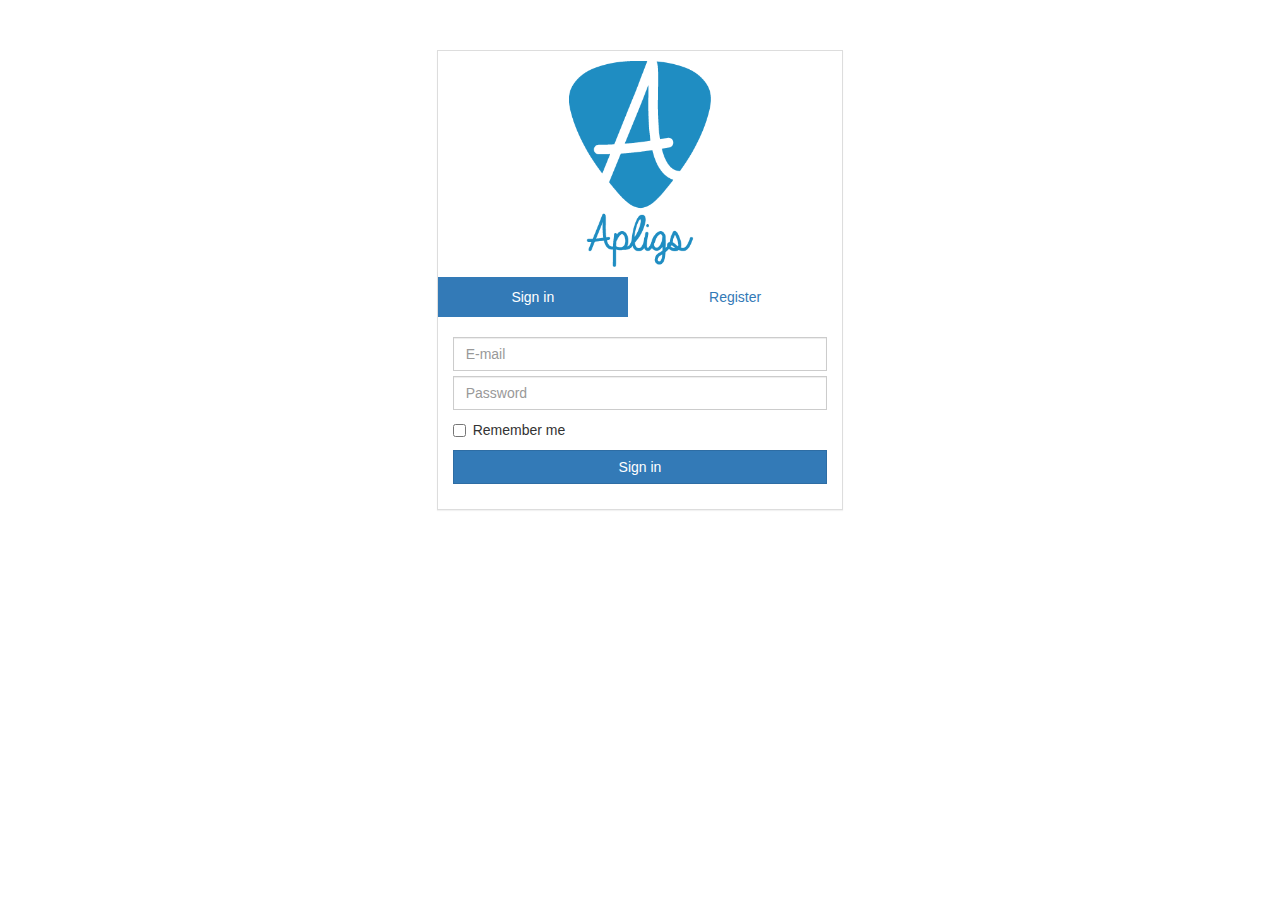
<file: application/index.html>
<!DOCTYPE html>
<html lang="en">

<head>

    <meta charset="utf-8">
    <meta http-equiv="X-UA-Compatible" content="IE=edge">
    <meta name="viewport" content="width=device-width, shrink-to-fit=no, initial-scale=1">
    <meta name="description" content="">
    <meta name="author" content="">

    <title>APLIGS - Login</title>

    <!-- jQuery -->
    <script src="js/jquery.js"></script>
    <!-- Custom JS -->
    <script src="js/main.js"></script>
    <!-- Bootstrap Core CSS -->
    <link href="css/bootstrap.css" rel="stylesheet">
    <!-- Custom CSS -->
    <link href="css/login.css" rel="stylesheet">

</head>

<body>
    <div class="row">
        <div class="col-sm-4 col-sm-offset-4" style="text-align: center; margin-top: 50px">
            <div id="container-login">
                <div class="panel panel-default">
                      <img id="logo" src="assets/LogoNapis.png">
                      <ul class="nav nav-pills nav-justified">
                        <li class="active"><a data-toggle="pill" href="#login">Sign in</a></li>
                        <li><a data-toggle="pill" href="#register">Register</a></li>
                      </ul>
 
                  <div class="panel-body">
                     <div class="tab-content">
                          <div id="login" class="tab-pane fade in active">
                              <form id="loginForm" method="post">      
                                  <input id="email" name="email" type="text" class="form-control" placeholder="E-mail">
                                  <input id="password" name="password" type="password" class="form-control" placeholder="Password">   
                                  <div class="checkbox">
                                      <label><input type="checkbox" value="">Remember me</label>
                                  </div>  
                                  <input type="submit" class="btn btn-primary btn-block" value="Sign in">                            
                              </form>
                              <p id="loginErrorMsg" class="text-danger"></p>
                          </div>
                          <div id="register" class="tab-pane fade in">
                            <form id="registerForm" method="post">      
                                <label>Login information</label>
                                <div id="emailFormGroup">
                                  <input id="email" name="email" type="text" class="form-control" placeholder="E-mail">
                                </div>
                                <div id="passwordFormGroup">
                                  <input id="password" name="password" type="password" class="form-control" placeholder="Password">  
                                </div>
                                </br>
                                <label>Personal information</label>
                                <div id="firstNameFormGroup">
                                  <input id="firstName" name="firstName" type="text" class="form-control" placeholder="First name">
                                </div>
                                <div id="lastNameFormGroup">
                                  <input id="lastName" name="lastName" type="text" class="form-control" placeholder="Last name">
                                </div>
                                <div class="form-group" id="locationFormGroup">
                                    <select class="form-control" id="location">
                                        <option disabled selected></option>
                                        <option disabled selected>Location</option>
                                  </select>
                                </div>
                                <label>Musical expertise</label></br>
                                <div class="form-group" id="instrumentsFormGroup">
                                  <select class="form-control" id="instruments">
                                    <option disabled selected></option>
                                    <option disabled selected>Instrument</option>
                                  </select>
                                </div>
                              <input type="submit" class="btn btn-primary btn-block" value="Register">                            
                          </form>
                          <p id="registerErrorMsg" class="text-danger"></p>
                          </div>
                      </div>
                  </div>
                </div>
             </div>        
        </div>
    </div>


    <!-- /#wrapper -->

    <!-- Bootstrap Core JavaScript -->
    <script src="js/bootstrap.min.js"></script>
    <script>

    $( document ).ready(function() {
      //FILL REGISTER FORM
      //Instruments
      $.getJSON("http://localhost:8080/apligs-rest/v1/vloge", function(data) {
        $.each(data, function(i, instrument) {
          $('#instruments').append($('<option>', { 
              value: instrument.idVloga,
              text : instrument.vlNaziv 
          }));
        });
      })
      .fail(function() {
          alert( "Strežnik ni dostopen" );
      }); 
      //Locations
      $.getJSON("http://localhost:8080/apligs-rest/v1/lokacije", function(data) {
        $.each(data, function(i, location) {
          $('#location').append($('<option>', { 
              value: location.postnaStevilka,
              text : location.loNaziv 
          }));
        });
      });
    }); 

    /*LOGIN ATTEMPT*/
    $("#loginForm").submit(function(event){
      event.preventDefault();
      var $form = $( this ),
        email = $form.find( "input[name='email']" ).val(),
        password = $form.find( "input[name='password']" ).val(); //http://localhost:8080/apligs-rest/v1/uporabniki/prijava?email=mj0073@student.uni-lj.si&password=test
        $.getJSON("http://localhost:8080/apligs-rest/v1/uporabniki/prijava?email="+email+"&password="+password , function(data) {
          if (data == null) {
            $("#loginErrorMsg").text("Invalid username or password");
          }else{
            var dateNow = new Date();
            dateNow.setHours(dateNow.getHours() + 1);
            document.cookie = "username="+email+";expires="+dateNow
            document.cookie = "username="+email+";expires="+dateNow+"; path=./home.html";
            document.cookie = "username="+email+";expires="+dateNow+"; path=./editUser.html";
            document.cookie = "username="+email+";expires="+dateNow+"; path=./editPost.html";

            document.cookie = "id="+data.idUporabnik+";expires="+dateNow
            document.cookie = "id="+data.idUporabnik+";expires="+dateNow+"; path=./home.html";
            document.cookie = "id="+data.idUporabnik+";expires="+dateNow+"; path=./editUser.html";
            document.cookie = "id="+data.idUporabnik+";expires="+dateNow+"; path=./editPost.html";

            window.location = 'home.html';
            $("#loginErrorMsg").text("");
            return false;
          }
        })
       .fail(function() {
          alert( "Strežnik ni dostopen" );
        });      
    });
    /*REGISTER ATTEMPT*/
    $("#registerForm").submit(function(event){
      event.preventDefault();
      var date = new Date();
      var $form = $( this ),
        email = $form.find( "input[name='email']" ).val(),
        password = $form.find( "input[name='password']" ).val(),
        firstName = $form.find( "input[name='firstName']" ).val(),
        lastName = $form.find( "input[name='lastName']" ).val(),
        dateFormated = date.getFullYear()+"-"+(date.getMonth()+1)+"-"+date.getDate(),
        picture = "./assets/users/usr1.jpg",
        loc = $form.find( "select[id='location']" ).find(":selected").text(),
        locId = $form.find( "select[id='location']" ).find(":selected").val(),
        instrument = $form.find("select[id='instruments']").find(":selected").text(),
        instrumentId = $form.find("select[id='instruments']").find(":selected").val();
      var error = false;
      if (password.length < 6) {
        $("#passwordFormGroup").addClass("has-error");
        error=true;
      }else{
        $("#passwordFormGroup").removeClass("has-error");
      }
      if (email.length < 5) {
        $("#emailFormGroup").addClass("has-error");
        error=true;
      }else{
        $("#emailFormGroup").removeClass("has-error");
      }
      if (firstName.length == 0) {
        $("#firstNameFormGroup").addClass("has-error");
        error=true;
      }else{
        $("#firstNameFormGroup").removeClass("has-error");
      }
      if (lastName.length == 0) {
        $("#lastNameFormGroup").addClass("has-error");
        error=true;
      }else{
        $("#lastNameFormGroup").removeClass("has-error");
      }
      if (locId.length == 0 || locId == "Location") {
        $("#locationFormGroup").addClass("has-error");
        error=true;
      }else{
        $("#locationFormGroup").removeClass("has-error");
      }
      if (instrumentId.length == 0 || instrumentId == "Instrument") {
        $("#instrumentsFormGroup").addClass("has-error");
        error=true;
      }else{
        $("#instrumentsFormGroup").removeClass("has-error");
      }
      $.getJSON("http://localhost:8080/apligs-rest/v1/uporabniki", function(data) {
        for (var i = data.length - 1; i >= 0; i--) {
          if(data[i].upEmail == email){
            alert("This email is already used.")
            error = true;
            break;
          }  
        }
      });
      if (!error) {
        var lokacija = new Object();
        lokacija.postnaStevilka = locId;
        lokacija.loNaziv = loc;
        var vloga = new Object();
        vloga.idVloga = instrumentId;
        vloga.vlNaziv = instrument;
        var user = new Object();
        user.upEmail = email;
        user.upGeslo = password;
        user.upIme = firstName;
        user.upPriimek = lastName;
        user.upUstvarjen = dateFormated;
        user.upPicture = picture;
        user.lokacija = lokacija;
        user.vloga = vloga;
        var userData = JSON.stringify(user);

        $.ajax({
          type: "POST",
          crossDomain: true,
          beforeSend: function(request) {
            request.setRequestHeader("Content-Type", "application/json"); 
          },
          url: "http://localhost:8080/apligs-rest/v1/uporabniki",
          data: userData,
          dataType: "text"
        }) 
        .done(function(msg) {
          //Get given ID
          $.getJSON("http://localhost:8080/apligs-rest/v1/uporabniki/prijava?email="+email+"&password="+password , function(data) {
            if (data == null) {
              $("#registerErrorMsg").text("Registration error.");
            }else{
              var dateNow = new Date();
              dateNow.setHours(dateNow.getHours() + 1);
              document.cookie = "username="+email+";expires="+dateNow
              document.cookie = "username="+email+";expires="+dateNow+"; path=./home.html";
              document.cookie = "username="+email+";expires="+dateNow+"; path=./editUser.html";

              document.cookie = "id="+data.idUporabnik+";expires="+dateNow
              document.cookie = "id="+data.idUporabnik+";expires="+dateNow+"; path=./home.html";
              document.cookie = "id="+data.idUporabnik+";expires="+dateNow+"; path=./editUser.html";
              window.location = 'home.html';
              $("#registerErrorMsg").text("");
              return false;
            }            
          })
        })  
        .fail(function() {
          alert( "Strežnik ni dostopen" );
        })
      }
    });

    </script>
</body>

</html>
</file>
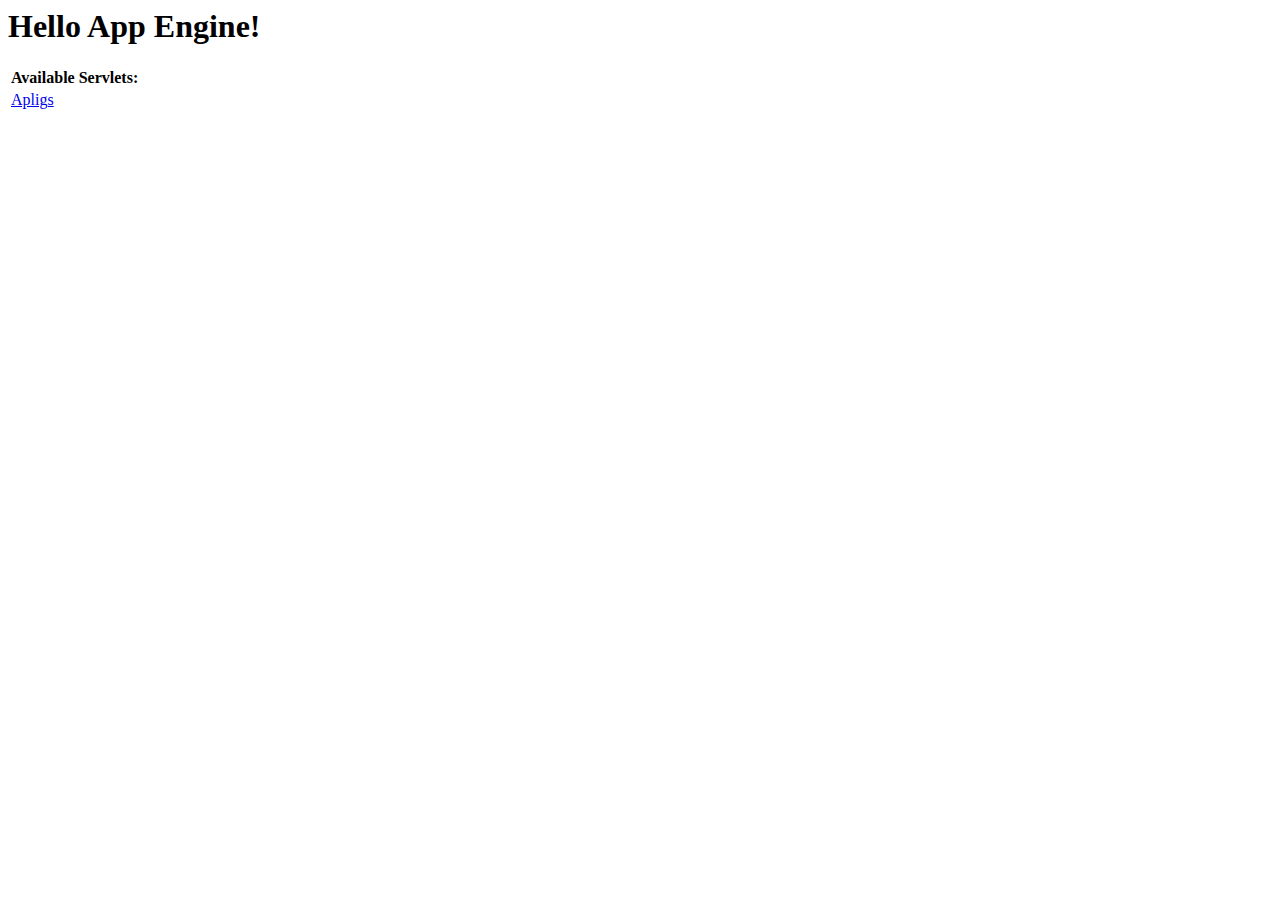
<file: REST/apligs/war/index.html>
<!DOCTYPE HTML PUBLIC "-//W3C//DTD HTML 4.01 Transitional//EN">
<!-- The HTML 4.01 Transitional DOCTYPE declaration-->
<!-- above set at the top of the file will set     -->
<!-- the browser's rendering engine into           -->
<!-- "Quirks Mode". Replacing this declaration     -->
<!-- with a "Standards Mode" doctype is supported, -->
<!-- but may lead to some differences in layout.   -->

<html>
  <head>
    <meta http-equiv="content-type" content="text/html; charset=UTF-8">
    <title>Hello App Engine</title>
  </head>

  <body>
    <h1>Hello App Engine!</h1>
	
    <table>
      <tr>
        <td colspan="2" style="font-weight:bold;">Available Servlets:</td>        
      </tr>
      <tr>
        <td><a href="apligs">Apligs</a></td>
      </tr>
    </table>
  </body>
</html>
</file>
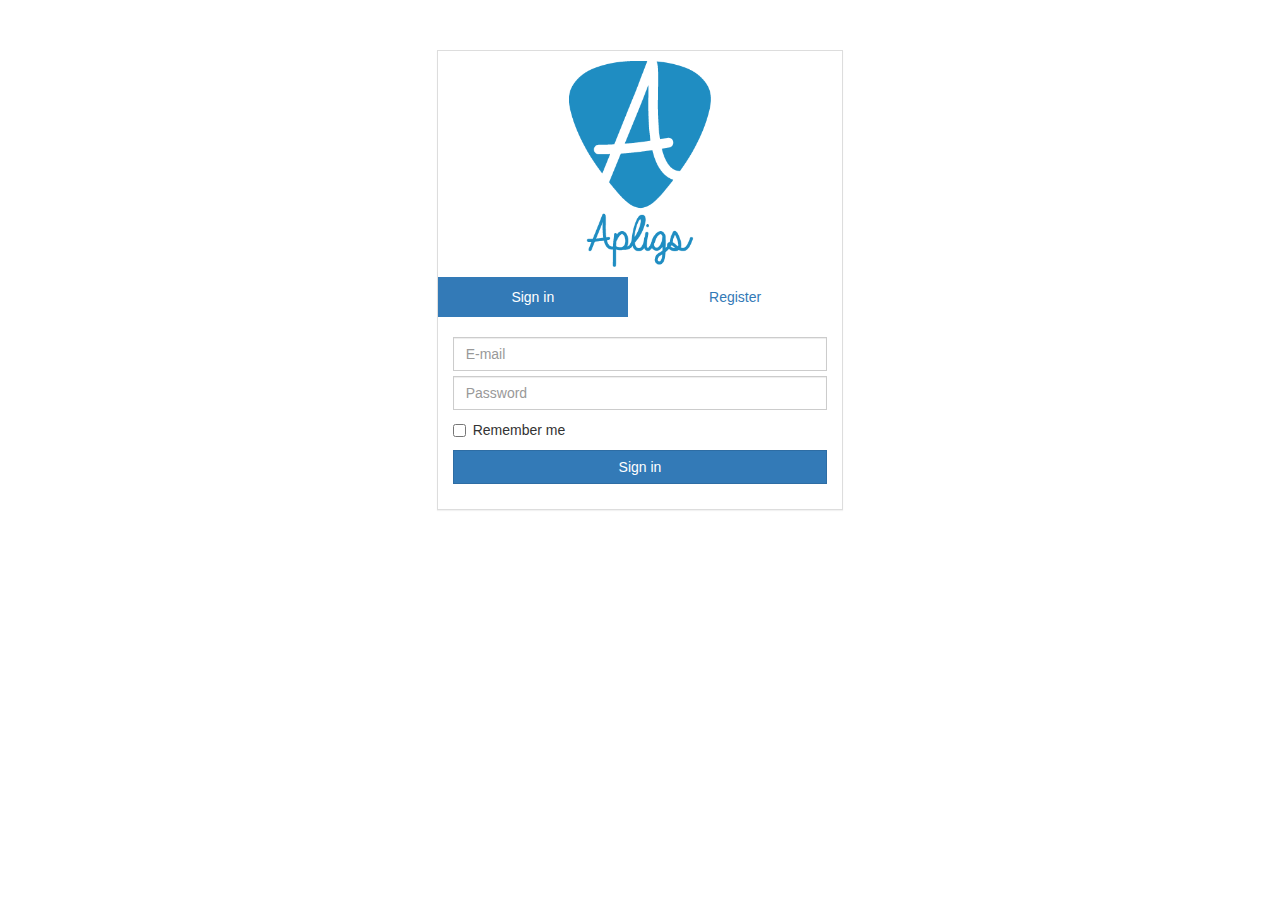
<file: application/editPost.html>
<!DOCTYPE html>
<html lang="en">

<head>

    <meta charset="utf-8">
    <meta http-equiv="X-UA-Compatible" content="IE=edge">
    <meta name="viewport" content="width=device-width, shrink-to-fit=no, initial-scale=1">
    <meta name="description" content="">
    <meta name="author" content="">

    <title>APLIGS - Edit your post</title>

    <!-- jQuery -->
    <script src="js/jquery.js"></script>
    <!-- Custom JS -->
    <script src="js/main.js"></script>
    <!-- Bootstrap Core CSS -->
    <link href="css/bootstrap.css" rel="stylesheet">
    <!-- Custom CSS -->
    <link href="css/login.css" rel="stylesheet">

</head>

<body>
    <div class="row">
        <div class="col-sm-4 col-sm-offset-4 well" style="text-align: center; margin-top: 50px">
          <form class="newPostForm" method="post">
            <div class="form-group" id="instrumentsFormGroup">
              <select class="form-control" id="instruments">
                <option disabled selected value="-1"></option>
                <option disabled selected value="-1">The instrument you are look for</option>

              </select>
            </div>
            <div class="form-group" id="genreFormGroup">
              <select class="form-control" id="genre">
                <option disabled selected value="-1"></option>
                <option disabled selected value="-1">Your genre</option>

              </select>
            </div>
            <div class="form-group" id="locationFormGroup">
              <input id="location" name="location" type="text" class="form-control" disabled placeholder="Location">
            </div>
            <div class="form-group" id="titleFormGroup">
              <input id="postTitle" name="postTitle" type="text" class="form-control" placeholder="Post title">
            </div>
            <br>
            <div class="form-group" id="detailsFormGroup">
              <textarea class="form-control" rows="5" id="postDetails" name="postDetails" placeholder="Post details"></textarea>
            </div>
            <input class="btn btn-primary btn-block" id="saveButton" value="Save">  
            <input class="btn btn-default btn-block" id="cancelButton" value="Cancel">                            
        </form>
        <br>
        <div id="successful">
        </div>
        </div>
    </div>


    <!-- /#wrapper -->

    <!-- Bootstrap Core JavaScript -->
    <script src="js/bootstrap.min.js"></script>
    <script>
      var editedPost;
      $( document ).ready(function() {
        var username=getCookie("username");
        if (username!="") {
          //Load info
          $.getJSON("http://localhost:8080/apligs-rest/v1/oglasi/"+getCookie("postId"), function(data) {
            editedPost = data;
            $("#postTitle").val(data.ogNaslov);
            $("#postDetails").val(data.ogOpis);
            $("#instruments").val(data.vloga.idVloga);
            $("#genre").val(data.zvrst.idZvrst);
          });
          //FILL FORM
          //Instruments
          $.getJSON("http://localhost:8080/apligs-rest/v1/vloge", function(data) {
            $.each(data, function(i, instrument) {
              $('#instruments').append($('<option>', { 
                  value: instrument.idVloga,
                  text : instrument.vlNaziv 
              }));
            });
          });
          //Location
          $.getJSON("http://localhost:8080/apligs-rest/v1/uporabniki/"+getCookie("id"), function(data) {
            $("#location").val(data.lokacija.loNaziv);
          });
          //Genres
          $.getJSON("http://localhost:8080/apligs-rest/v1/zvrsti", function(data) {
            $.each(data, function(i, genre) {
              $('#genre').append($('<option>', { 
                  value: genre.idZvrst,
                  text : genre.zvNaziv 
              }));
            });
          });
        } else {
          window.location = 'index.html';
        }
      });  
      function returnHome(){
        window.location.href = 'home.html';
      }
      /*SAVE BUTTON*/
      $("#saveButton").click(function(){
        var date = new Date();
        var ogBand = editedPost.ogBand;
        var dodatek = "";
        var $form = $( ".newPostForm" ),
          ogNaslov = $form.find( "input[name='postTitle" + dodatek + "']" ).val(),
          ogOpis = $form.find( "textarea[name='postDetails" + dodatek + "']" ).val(),
          ogObjavljen = date.getFullYear()+"-"+(date.getMonth()+1)+"-"+date.getDate(),
          ogPremium = editedPost.ogPremium,
          idZvrst = $form.find("select[id='genre" + dodatek + "']").find(":selected").val(),
          idVloga = $form.find("select[id='instruments" + dodatek + "']").find(":selected").val(),
          idUporabnik = getCookie("id");
        var error = false;
        if (ogNaslov.length < 1) {
          $("#titleFormGroup" + dodatek).addClass("has-error");
          error=true;
        }else{
          $("#titleFormGroup" + dodatek).removeClass("has-error");
        }
        if (ogOpis.length < 1) {
          $("#detailsFormGroup" + dodatek).addClass("has-error");
          error=true;
        }else{
          $("#detailsFormGroup" + dodatek).removeClass("has-error");
        }
        if (idZvrst == "-1" || idZvrst == null) {
          $("#genreFormGroup" + dodatek).addClass("has-error");
          error=true;
        }else{
          $("#genreFormGroup" + dodatek).removeClass("has-error");
        }
        if (idVloga == "-1" || idVloga == null) {
          $("#instrumentsFormGroup" + dodatek).addClass("has-error");
          error=true;
        }else{
          $("#instrumentsFormGroup" + dodatek).removeClass("has-error");
        }
        if (!error) {
          var zvrst = new Object();
          zvrst.idZvrst = idZvrst;
          var uporabnik = new Object();
          uporabnik.idUporabnik = idUporabnik;
          var vloga = new Object();
          vloga.idVloga = idVloga;
          var post = new Object();
          post.idOglas = getCookie("postId")
          post.ogNaslov = ogNaslov;
          post.ogObjavljen = ogObjavljen;
          post.ogOpis = ogOpis;
          post.ogPremium = ogPremium;
          post.ogBand = ogBand;
          post.zvrst = zvrst;
          post.uporabnik = uporabnik;
          post.vloga = vloga;
          var userData = JSON.stringify(post);
          $.ajax({
            type: "PUT",
            crossDomain: true,
            beforeSend: function(request) {
              request.setRequestHeader("Content-Type", "application/json"); 
            },
            url: "http://localhost:8080/apligs-rest/v1/oglasi",
            data: userData,
            dataType: "text"
          }) 
          .done(function(msg) {
            $("#successful").append("<div class=\"alert alert-success\">\
                                      <strong>Success!</strong> Information saved successfuly. Redirecting...\
                                    </div>");
            window.setTimeout(returnHome, 2000);      
         })  
        }
      });

      /*CANCEL BUTTON*/
      $("#cancelButton").click(function(event){
        window.location = 'home.html';
      });



    </script>
</body>

</html>
</file>
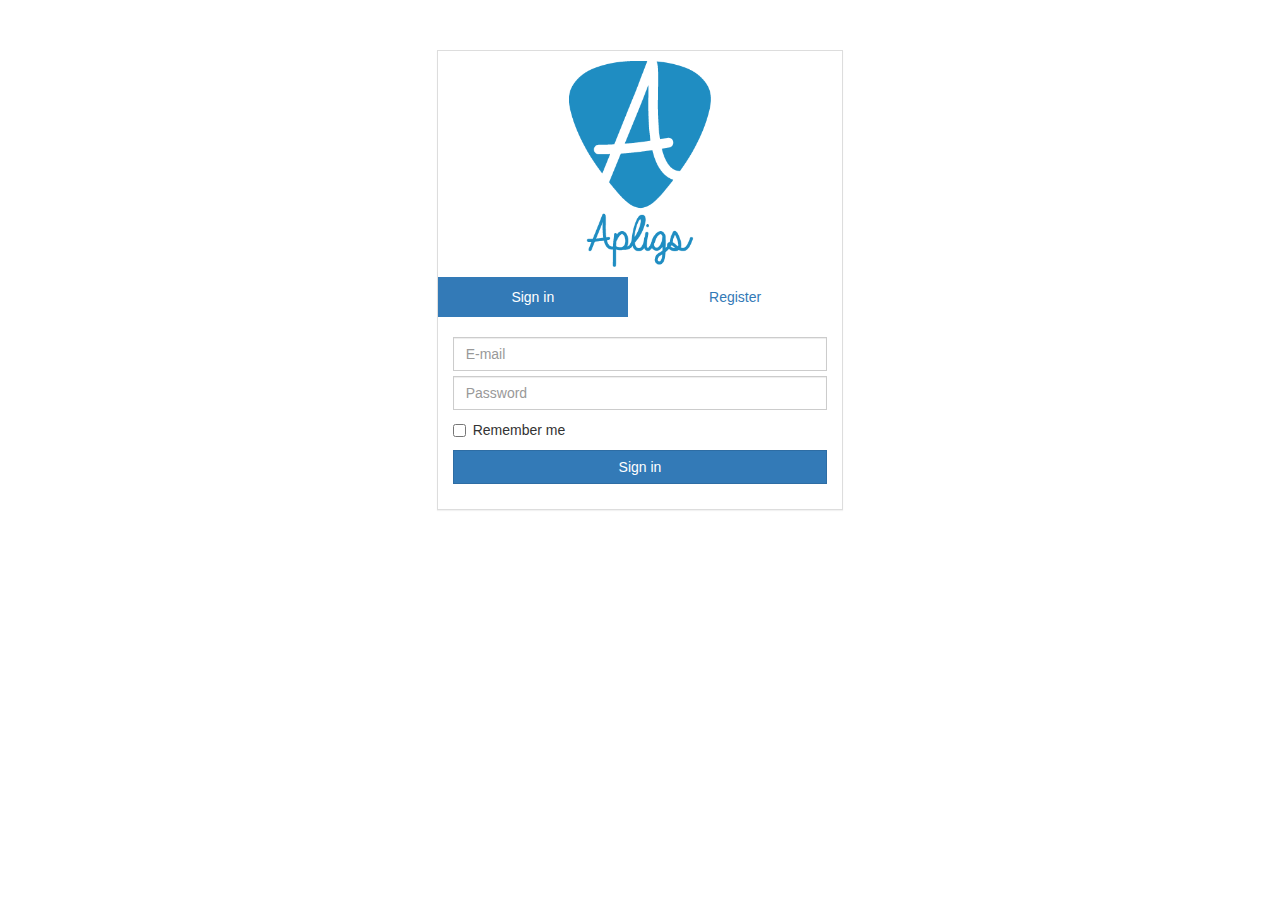
<file: application/editUser.html>
<!DOCTYPE html>
<html lang="en">

<head>

    <meta charset="utf-8">
    <meta http-equiv="X-UA-Compatible" content="IE=edge">
    <meta name="viewport" content="width=device-width, shrink-to-fit=no, initial-scale=1">
    <meta name="description" content="">
    <meta name="author" content="">

    <title>APLIGS - Edit your account</title>

    <!-- jQuery -->
    <script src="js/jquery.js"></script>
    <!-- Custom JS -->
    <script src="js/main.js"></script>
    <!-- Bootstrap Core CSS -->
    <link href="css/bootstrap.css" rel="stylesheet">
    <!-- Custom CSS -->
    <link href="css/login.css" rel="stylesheet">

</head>

<body>
    <div class="row">
        <div class="col-sm-4 col-sm-offset-4 well" style="text-align: center; margin-top: 50px">
          <form id="editUserForm" method="post">      
              <label>Login information</label>
              <div id="passwordFormGroup">
                <input id="password" name="password" type="password" class="form-control" placeholder="New password">
              </div>
              <div id="passwordSecondFormGroup">
                <input id="passwordSecond" name="passwordSecond" type="password" class="form-control" placeholder="Repeat password">  
              </div>
              </br>
              <label>Personal information</label>
              <div id="firstNameFormGroup">
                <input id="firstName" name="firstName" type="text" class="form-control" placeholder="First name">
              </div>
              <div id="lastNameFormGroup">
                <input id="lastName" name="lastName" type="text" class="form-control" placeholder="Last name">
              </div>
              <div class="form-group" id="locationFormGroup">
                  <select class="form-control" id="location">
                      <option disabled selected value="-1"></option>
                      <option disabled selected value="-1">Location</option>
                </select>
              </div>
              <label>Musical expertise</label></br>
              <div class="form-group" id="instrumentsFormGroup">
                <select class="form-control" id="instruments">
                  <option disabled selected value="-1"></option>
                  <option disabled selected value="-1">Instrument</option>
                </select>
              </div>

            <input class="btn btn-primary btn-block" id="saveButton" value="Save">  
            <input class="btn btn-default btn-block" id="cancelButton" value="Cancel">     
            <br>
            <input class="btn btn-default btn-block" id="deleteAccountButton" value="Delete your account">                           
        </form>
        <br>
        <div id="successful">
        </div>
        </div>
    </div>


    <!-- /#wrapper -->

    <!-- Bootstrap Core JavaScript -->
    <script src="js/bootstrap.min.js"></script>
    <script>
      var editedUser;
      $( document ).ready(function() {
        var username=getCookie("username");
        if (username!="") {
           //FILL FORM
          //Instruments
          $.getJSON("http://localhost:8080/apligs-rest/v1/vloge", function(data) {
            $.each(data, function(i, instrument) {
              $('#instruments').append($('<option>', { 
                  value: instrument.idVloga,
                  text : instrument.vlNaziv 
              }));
            });
          });
          //Locations
          $.getJSON("http://localhost:8080/apligs-rest/v1/lokacije", function(data) {
            $.each(data, function(i, location) {
              $('#location').append($('<option>', { 
                  value: location.postnaStevilka,
                  text : location.loNaziv 
              }));
            });
          });
          //Load info
          $.getJSON("http://localhost:8080/apligs-rest/v1/uporabniki/"+getCookie("id"), function(data) {
            editedUser = data;
            $("#firstName").val(data.upIme);
            $("#lastName").val(data.upPriimek);
            $("#location").val(data.lokacija.postnaStevilka);
            $("#instruments").val(data.vloga.idVloga);
          });
        } else {
          window.location = 'index.html';
        }
      });  
      function returnHome(){
        window.location.href = 'home.html';
      }

      /*SAVE BUTTON*/
      $("#saveButton").click(function(){
        var date = editedUser.upUstvarjen;
        var email = editedUser.upEmail;
        var picture = editedUser.upPicture;
        var idUporabnik = editedUser.idUporabnik;
        var $form = $( "#editUserForm" ),
          passwordSecond = $form.find( "input[name='passwordSecond']" ).val(),
          password = $form.find( "input[name='password']" ).val(),
          firstName = $form.find( "input[name='firstName']" ).val(),
          lastName = $form.find( "input[name='lastName']" ).val(),
          loc = $form.find( "select[id='location']" ).find(":selected").text(),
          locId = $form.find( "select[id='location']" ).find(":selected").val(),
          instrument = $form.find("select[id='instruments']").find(":selected").text(),
          instrumentId = $form.find("select[id='instruments']").find(":selected").val();
        var error = false;
        if (password.length < 6 || password != passwordSecond) {
          $("#passwordFormGroup").addClass("has-error");
          $("#passwordSecondFormGroup").addClass("has-error");
          error=true;
        }else{
          $("#passwordFormGroup").removeClass("has-error");
          $("#passwordSecondFormGroup").removeClass("has-error");
        }
        if (firstName.length == 0) {
          $("#firstNameFormGroup").addClass("has-error");
          error=true;
        }else{
          $("#firstNameFormGroup").removeClass("has-error");
        }
        if (lastName.length == 0) {
          $("#lastNameFormGroup").addClass("has-error");
          error=true;
        }else{
          $("#lastNameFormGroup").removeClass("has-error");
        }
        if (location == "-1") {
          $("#locationFormGroup").addClass("has-error");
          error=true;
        }else{
          $("#locationFormGroup").removeClass("has-error");
        }
        if (instrument == "-1") {
          $("#instrumentsFormGroup").addClass("has-error");
          error=true;
        }else{
          $("#instrumentsFormGroup").removeClass("has-error");
        }
        if (!error) {
          var lokacija = new Object();
          lokacija.postnaStevilka = locId;
          lokacija.loNaziv = loc;
          var vloga = new Object();
          vloga.idVloga = instrumentId;
          vloga.vlNaziv = instrument;
          var user = new Object();
          user.idUporabnik = idUporabnik;
          user.upEmail = email;
          user.upGeslo = password;
          user.upIme = firstName;
          user.upPriimek = lastName;
          user.upUstvarjen = date;
          user.upPicture = picture;
          user.lokacija = lokacija;
          user.vloga = vloga;
          var userData = JSON.stringify(user);
          $.ajax({
            type: "PUT",
            crossDomain: true,
            beforeSend: function(request) {
              request.setRequestHeader("Content-Type", "application/json"); 
            },
            url: "http://localhost:8080/apligs-rest/v1/uporabniki",
            data: userData,
            dataType: "text"
          }) 
          .done(function(msg) {
          $("#successful").append("<div class=\"alert alert-success\">\
                                     <strong>Success!</strong> Information saved successfuly. Redirecting...\
                                   </div>");
          window.setTimeout(returnHome, 2000);
          })
        }
        
      });

      /*CANCEL BUTTON*/
      $("#cancelButton").click(function(event){
        window.location = 'home.html';
      });

      function toHomePage(){
        document.cookie = "username=; expires=Thu, 01 Jan 1970 00:00:00 UTC";
        document.cookie = "id=; expires=Thu, 01 Jan 1970 00:00:00 UTC";
        window.location = 'index.html';
      }

      /*DELETE ACCOUNT BUTTON*/
      $("#deleteAccountButton").click(function(){
        if (confirm("Are you sure you want to delete your account? You can NOT undo this action!")){
          $.ajax({
            type: "DELETE",
            crossDomain: true,
            beforeSend: function(request) {
              request.setRequestHeader("Content-Type", "application/json"); 
            },
            url: "http://localhost:8080/apligs-rest/v1/uporabniki/"+getCookie("id"),
            dataType: "text"
          }) 
          .done(function(msg) {
            $("#successful").append("<div class=\"alert alert-danger\"><strong>Account deleted!</strong> redericting to home page.</div>");
            window.setTimeout(toHomePage, 2000);    
          }) 
          .fail(function(){
            alert("Account can't be deleted. Write us an email.");
          })
        }
      });



    </script>
</body>

</html>
</file>
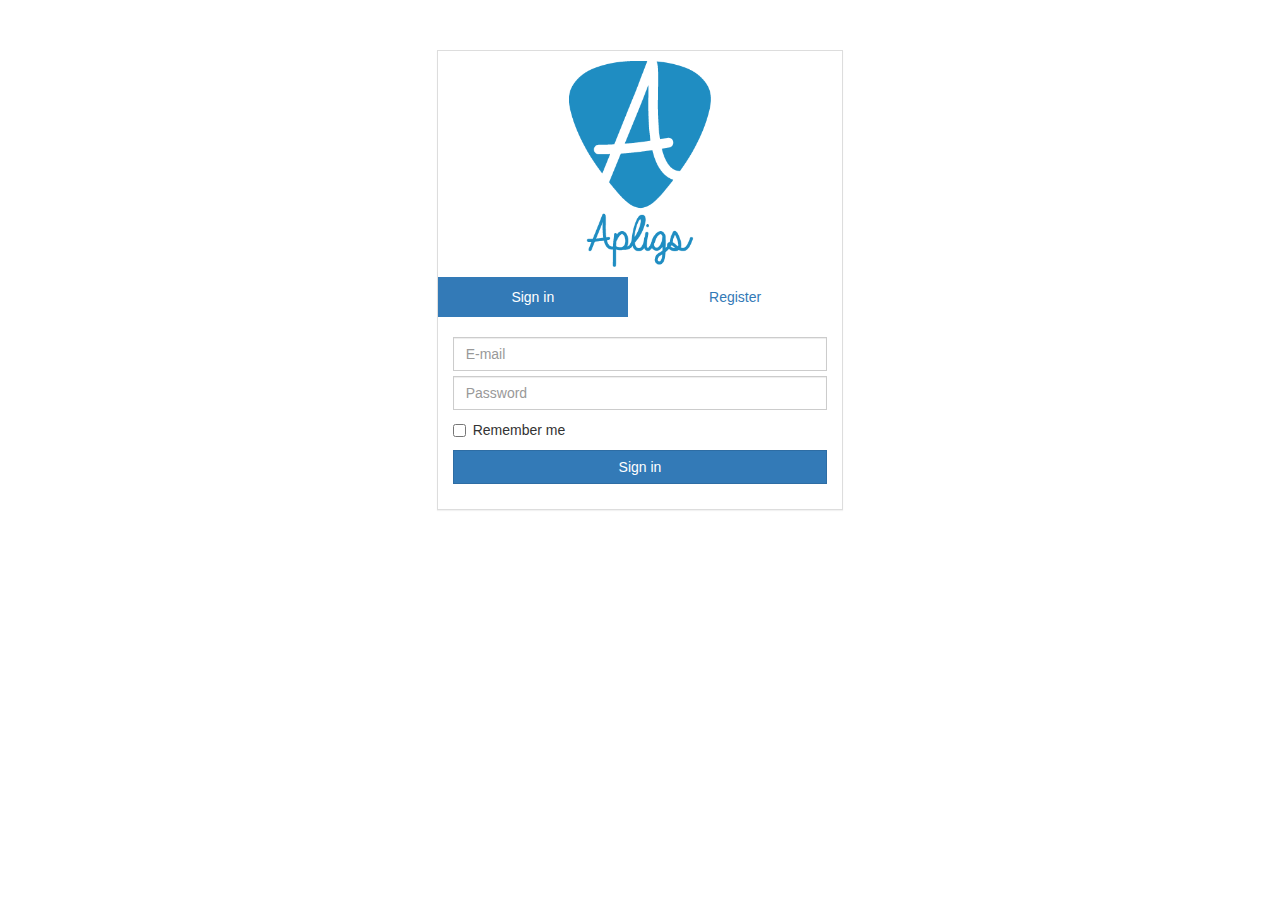
<file: application/home.html>
<!DOCTYPE html>
<html lang="en">

<head>
  <meta charset="utf-8">
  <meta http-equiv="X-UA-Compatible" content="IE=edge">
  <meta name="viewport" content="width=device-width, shrink-to-fit=no, initial-scale=1">
  <meta name="description" content="">
  <meta name="author" content="">

  <title>APLIGS</title>

  <!-- jQuery -->
  <script src="js/jquery.js"></script>
  <!-- Custom JS -->
  <script src="js/main.js"></script>
  <!-- Bootstrap Core CSS -->
  <link href="css/bootstrap.css" rel="stylesheet">
  <!-- Custom CSS -->
  <link href="css/home.css" rel="stylesheet">

</head>

<body>
  <div class="container-fluid">
    <div class="row">
      <div class="col-sm-2 col-sm-offset-1 well" id="sidebarWrapper">
      <!-- USER -->
      <div class="well">
         <img src="assets/users/usr1.jpg" class="img-responsive" alt="Random Name">  
         <div class="dropdown">
            <button class="btn btn-primary dropdown-toggle" type="button" data-toggle="dropdown" style="width: 100%;">
            <span class="caret"></span></button>
            <ul class="dropdown-menu">
              <li class="dropdown-header" id="dropDownUsername"></li>
              <li><a href="" class="userSetingsButton">User settings</a></li>
              <li><a href="" class="logoutButton">Log out</a></li>
            </ul>
          </div>
      </div>
       <!-- NAVIGATION -->
        <ul class="nav nav-pills nav-stacked">
          <li class="active"><a data-toggle="pill" href="#contentMostRecent" id="navMostRecent">Most recent posts</a></li>
          <li><a data-toggle="pill" href="#contentBandLooks" id="navBandLooks">Band looking for...</a></li>
          <li><a data-toggle="pill" href="#contentMusicianLooks" id="navMusicianLooks">Musician looking for...</a></li>
          <li><a data-toggle="pill" href="#newPost" id="navNewPost">New post</a></li>
          <li><a data-toggle="pill" href="#yourPosts" id="navYourPosts">Your posts</a></li>
          <li><a data-toggle="pill" href="#searchUsers" id="navSearchUsers">Search users</a></li>
          <li><a data-toggle="pill" href="#messages" id="navMessages">Messages</a></li>
          <li><a href="#" class="logoutButton">Log out</a></li>
        </ul><br>
      </div>
      <div class="col-sm-6 well content tab-content">
      <!-- MOST RECENT POSTS -->
        <div id="contentMostRecent" class="tab-pane active fade in"  data-toggle="collapse" data-target="#contentPostDetails">
          <input type="submit" class="btn btn-default btn-block" data-toggle="collapse" data-target="#filtersLatest" value="Add filters">  
          <div id="filtersLatest" class="collapse">
          <br>
            <div class="form-group" id="instrumentsFilterFormGroup">
              <select class="form-control" id="instrumentsFilterLatest">
                <option disabled selected value="-1"></option>
                <option  selected value="-1">Instrument</option>
              </select>
            </div>
            <div class="form-group" id="genreFilterFormGroup">
              <select class="form-control" id="genreFilterLatest">
                <option disabled selected value="-1"></option>
                <option  selected value="-1">Genre</option>

              </select>
            </div>
            <div class="form-group" id="locationFilterFormGroup">
              <select class="form-control" id="locationFilterLatest">
                <option disabled selected value="-1"></option>
                <option  selected value="-1">Location</option>
              </select>
            </div>
            <input type="submit" class="btn btn-primary" data-toggle="collapse" id="applyFilterLatest" value="Add filters"> 
            <input type="submit" class="btn btn-default" data-toggle="collapse" id="removeFilterLatest" value="Remove all filters">  
          </div>
          <br>
          <div class="panel-group " id="accordion contentMostRecentInner">
            <div id="contentMostRecentInner">
              
            </div>
          </div>
        </div>
           
        <!-- BAND LOOKING FOR -->
        <div id="contentBandLooks" class="contentPart tab-pane fade">
        <input type="submit" class="btn btn-default btn-block" data-toggle="collapse" data-target="#filtersBand" value="Add filters">  
          <div id="filtersBand" class="collapse">
          <br>
            <div class="form-group" id="instrumentsFilterFormGroup">
              <select class="form-control" id="instrumentsFilterBand">
                <option disabled selected value="-1"></option>
                <option  selected value="-1">Instrument</option>
              </select>
            </div>
            <div class="form-group" id="genreFilterFormGroup">
              <select class="form-control" id="genreFilterBand">
                <option disabled selected value="-1"></option>
                <option  selected value="-1">Genre</option>

              </select>
            </div>
            <div class="form-group" id="locationFilterFormGroup">
              <select class="form-control" id="locationFilterBand">
                <option disabled selected value="-1"></option>
                <option  selected value="-1">Location</option>
              </select>
            </div>
            <input type="submit" class="btn btn-primary" data-toggle="collapse" id="applyFilterBand" value="Add filters"> 
            <input type="submit" class="btn btn-default" data-toggle="collapse" id="removeFilterBand" value="Remove all filters">  
          </div>
          <br>
          <div class="panel-group" id="accordion1">
            <div id="contentBandLooksInner">
              
            </div>
          </div>
        </div>
        <!-- MUSICIAN LOOKING FOR -->
        <div id="contentMusicianLooks" class="contentPart tab-pane fade">
          <input type="submit" class="btn btn-default btn-block" data-toggle="collapse" data-target="#filtersMusician" value="Add filters">  
          <div id="filtersMusician" class="collapse">
          <br>
            <div class="form-group" id="instrumentsFilterFormGroup">
              <select class="form-control" id="instrumentsFilterMusician">
                <option disabled selected value="-1"></option>
                <option  selected value="-1">Instrument</option>
              </select>
            </div>
            <div class="form-group" id="genreFilterFormGroup">
              <select class="form-control" id="genreFilterMusician">
                <option disabled selected value="-1"></option>
                <option  selected value="-1">Genre</option>

              </select>
            </div>
            <div class="form-group" id="locationFilterFormGroup">
              <select class="form-control" id="locationFilterMusician">
                <option disabled selected value="-1"></option>
                <option  selected value="-1">Location</option>
              </select>
            </div>
            <input type="submit" class="btn btn-primary" data-toggle="collapse" id="applyFilterMusician" value="Add filters"> 
            <input type="submit" class="btn btn-default" data-toggle="collapse" id="removeFilterMusician" value="Remove all filters">  
          </div>
          <br>
          <div class="panel-group" id="accordion">
            <div id="contentMusicianLooksInner">
              
            </div>
          </div>     
        </div>
        <!-- NEW POST -->

        <div id="newPost" class="contentPart tab-pane fade">
          <ul class="nav nav-pills nav-justified">
            <li class="active"><a data-toggle="pill" href="#newPostBandLooks">Band looking for...</a></li>
            <li><a data-toggle="pill" href="#newPostMusicianlooks">Musician looking for...</a></li>
          </ul>
          <div class="tab-content">
            <div id="newPostBandLooks" class="tab-pane fade in active">
            <br>
            <form class="newPostForm" method="post">
              <div class="form-group" id="instrumentsFormGroup">
                <select class="form-control" id="instruments">
                  <option disabled selected value="-1"></option>
                  <option disabled selected value="-1">The instrument you are looking for</option>
                </select>
              </div>
              <div class="form-group" id="genreFormGroup">
                <select class="form-control" id="genre">
                  <option disabled selected value="-1"></option>
                  <option disabled selected value="-1">Your genre</option>
                </select>
              </div>
              <div class="form-group" id="locationFormGroup">
                <input id="location" name="location" type="text" class="form-control" disabled placeholder="Location" data-toggle="tooltip" title="You can change the location in your account settings.">
              </div>
              <div class="form-group" id="titleFormGroup">
                <input id="postTitle" name="postTitle" type="text" class="form-control" placeholder="Post title">
              </div>
              <br>
              <div class="form-group" id="detailsFormGroup">
                <textarea class="form-control" rows="5" id="postDetails" name="postDetails" placeholder="Post details"></textarea>
              </div>
              <input type="submit" class="btn btn-primary btn-block" value="Publish">  
            </form>
            <br>
            <div class="postAddedSuccess">
            </div>
            </div>
            <div id="newPostMusicianlooks" class="tab-pane fade">
              <br>
              <form class="newPostForm" method="post">
                <div class="form-group" id="instrumentsFormGroup2">
                  <select class="form-control" id="instruments2">
                    <option disabled selected value="-1"></option>
                    <option disabled selected value="-1">The instrument you offer</option>

                  </select>
                </div>
                <div class="form-group" id="genreFormGroup2">
                  <select class="form-control" id="genre2">
                    <option disabled selected value="-1"></option>
                    <option disabled selected value="-1">Your preffered genre</option>

                  </select>
                </div>
                <div class="form-group" id="locationFormGroup2" >
                  <input id="location2" name="location2" type="text" class="form-control" disabled placeholder="Location" data-toggle="tooltip" title="You can change the location in your account settings.">
                </div>
                <div class="form-group" id="titleFormGroup2">
                  <input id="postTitle2" name="postTitle2" type="text" class="form-control" placeholder="Post title">
                </div>
                <br>
                <div class="form-group" id="detailsFormGroup2">
                  <textarea class="form-control" rows="5" id="postDetails2" name="postDetails2" placeholder="Post details"></textarea>
                </div>
                <input type="submit" class="btn btn-primary btn-block" value="Publish">  
              </form>
              <br>
              <div class="postAddedSuccess">
              </div>
            </div>
          </div>
      </div>
      <!-- YOUR POSTS -->           
      <div id="yourPosts" class="contentPart tab-pane fade" >
        <div class="panel-group" id="accordion">
          <div id="yourPostsInner">
            
          </div>
        </div>
      </div>
      <!-- SEARCH USERS -->
      <div id="searchUsers" class="contentPart tab-pane fade">
        <div class="tab-content">
          <form id="searchUsersForm">
             <input id="searchEmail" name="searchEmail" type="text" class="form-control" placeholder="E-mail (Can be empty)"><br>

             <div class="col-sm-4">
               <div class="form-group" id="instrumentsFormGroupSearch">
                  <select class="form-control" id="searchInstruments">
                    <option disabled selected value="-1"></option>
                    <option disabled selected value="-1">Filter: Instrument</option>
                  </select>
                </div>
              </div>
              <div class="col-sm-4">
                <div class="form-group" id="locationFormGroupSearch">
                    <select class="form-control" id="searchLocation">
                        <option disabled selected value="-1"></option>
                        <option disabled selected value="-1">Filter: Location</option>
                  </select>
                </div>
              </div>
              <input type="submit" class="btn btn-primary btn-block" id="searchUsersSubmitButton" value="Search"> 
          </form>
          <br>
          <div id="searchResults" >
          </div>         
        </div>
    </div>
    <!-- MESSAGES -->
    <div id="messages" class="contentPart tab-pane fade" >
        <div class="tab-content" >  

        <div class="row " style="padding-left:45px; margin-bottom:10px">
           <div class="btn-group">
            <button type="button" class="btn btn-primary" id="messagesRefreshB">Refresh</button>
            <button type="button" class="btn btn-primary" id="messagesNewMessage">New message</button>
          </div>         
        </div> 
          <div class="col-sm-5">
            <ul class="nav nav-pills nav-stacked" id="messageGroup">

            </ul>
          </div>  
          <div class="col-sm-7">
            <div class="form-group" id="chat">
              <textarea class="form-control" rows="20" id="chatBox" readonly></textarea>
              <input type="text" class="form-control" id="newMessageTo" placeholder="Message to:"  style="display: none">
              <br>
              <input type="text" class="form-control" id="chatBoxSend" placeholder="Message">
              <br>
              <div class="btn-group" id="newMsgButtons" style="display: none; float: right;">
                <button type="button" class="btn btn-primary" id="messageSend">Send</button>
                <button type="button" class="btn btn-default" id="messageBack">Back</button>
              </div> 
            </div>
          </div>  
        </div>
    </div>
  </div>

  <!-- Bootstrap Core JavaScript -->
  <script src="js/bootstrap.min.js"></script>
  <script>
    var offset = 0;
    var limit = 6666;
    /*SORTS POSTS*/
    function custom_sort_posts(a, b) {
      return a.idOglas - b.idOglas;
    }
    /*FETCHES LATEST ADDS*/
    function getLatestAdds(){
      $.getJSON("http://localhost:8080/apligs-rest/v1/oglasi?offset=" + offset +"0&limit=" + limit +"", function(data) {
        $("#contentMostRecentInner").html("");
        $("#contentBandLooksInner").html("");
        $("#contentMusicianLooksInner").html("");
        $("#yourPostsInner").html("");
        data.sort(custom_sort_posts);
        for (var i = data.length - 1; i >= 0; i--) {
          var entryType = "Band looking for...";
          if (!data[i].ogBand) {
            entryType = "Musician looking for...";
          }
          $("#contentMostRecentInner").append("<div class=\"panel panel-default entry\" id=\"entry" + data[i].idOglas +"\">\
          <div class=\"panel-heading\">\
            <h4 class=\"panel-title\">\
              <div data-toggle=\"collapse\" data-parent=\"#accordion\" href=\"#collapse" + data[i].idOglas + "\">\
                <div id=\"entryTitle\">" + data[i].ogNaslov +"</div>\
                <small style=\"float:right\">" + data[i].uporabnik.upEmail + " (" + data[i].uporabnik.lokacija.loNaziv + ")</small>\
                <br>\
                <table class=\"table entryTable\">\
                  <tbody>\
                    <tr>\
                      <td class=\"entryType\">" + entryType + "</td>\
                      <td class=\"entryInstrument\">" + data[i].vloga.vlNaziv + "</td>\
                      <td class=\"entryGenre\">" + data[i].zvrst.zvNaziv + "</td>\
                      <td class=\"entryDate\">" + data[i].ogObjavljen + "</td>\
                    </tr>\
                  </tbody>\
                </table>\
              </div>\
            </h4>\
          </div>\
          <div id=\"collapse" + data[i].idOglas + "\" class=\"panel-collapse collapse\">\
            <div class=\"panel-body\">\
              <p class=\"entryText\">" + data[i].ogOpis + "</p>\
              <button type=\"button\" class=\"btn btn-primary contactUserButton\" id=\"" + data[i].uporabnik.upEmail + "\" >Contact user</button>\
            </div>\
          </div>\
        </div>");
        }
      })
    }

    function fillFIlters(){
      //FILL FILTERS
      //Instruments
      $.getJSON("http://localhost:8080/apligs-rest/v1/vloge", function(data) {
        $.each(data, function(i, instrument) {
          $('#instrumentsFilterLatest').append($('<option>', { 
              value: instrument.idVloga,
              text : instrument.vlNaziv 
          }));
          $('#instrumentsFilterBand').append($('<option>', { 
              value: instrument.idVloga,
              text : instrument.vlNaziv 
          }));
          $('#instrumentsFilterMusician').append($('<option>', { 
              value: instrument.idVloga,
              text : instrument.vlNaziv 
          }));
        });
      })
      //Locations
      $.getJSON("http://localhost:8080/apligs-rest/v1/lokacije", function(data) {
        $.each(data, function(i, location) {
          $('#locationFilterLatest').append($('<option>', { 
              value: location.postnaStevilka,
              text : location.loNaziv 
          }));
          $('#locationFilterBand').append($('<option>', { 
              value: location.postnaStevilka,
              text : location.loNaziv 
          }));
          $('#locationFilterMusician').append($('<option>', { 
              value: location.postnaStevilka,
              text : location.loNaziv 
          }));
        });
      });
      //Genres
      $.getJSON("http://localhost:8080/apligs-rest/v1/zvrsti", function(data) {
        $.each(data, function(i, location) {
          $('#genreFilterLatest').append($('<option>', { 
              value: location.idZvrst,
              text : location.zvNaziv 
          }));
          $('#genreFilterBand').append($('<option>', { 
              value: location.idZvrst,
              text : location.zvNaziv 
          }));
          $('#genreFilterMusician').append($('<option>', { 
              value: location.idZvrst,
              text : location.zvNaziv 
          }));
        });
      });
    }

    /***************ON LOAD**********************/
    $( document ).ready(function() {
      $('[data-toggle="tooltip"]').tooltip(); 
      var username=getCookie("username");
      if (username!="") {
          $("#dropDownUsername").text(username);
          fillFIlters();
          getLatestAdds();
          $('.content').height($('.content').height()+100);  
      } else {
          window.location = 'index.html';
      }
    });   

    /**********************LOGOUT BUTTON***********************/
    $(".logoutButton").click(function(){
        document.cookie = "username=; expires=Thu, 01 Jan 1970 00:00:00 UTC";
        document.cookie = "id=; expires=Thu, 01 Jan 1970 00:00:00 UTC";
        window.location = 'index.html';
    });

    /*********************USER SETTING***************/
    $(".userSetingsButton").click(function(){
      window.location = 'editUser.html';
    });

    /*********************MOST RECENT POSTS*******************/
    $("#navMostRecent").click(function(){
      offset = 0;
      limit = 6666;
      getLatestAdds();
    });

    /*Filtered results*/
    $("#applyFilterLatest").click(function(){
      $.getJSON("http://localhost:8080/apligs-rest/v1/oglasi", function(data) {
        var filterGenre = $("#genreFilterLatest").val();
        var filterInstrument = $("#instrumentsFilterLatest").val();
        var filterLocation = $("#locationFilterLatest").val();
        var f1 = false;
        var f2 = false;
        var f3 = false;
        if (filterGenre == -1 || filterGenre == null ) {
          f1 = true;
        }
        if (filterInstrument == -1 || filterInstrument == null ) {
          f2 = true;
        }
        if (filterLocation == -1 || filterLocation == null ) {
          f3 = true;
        }   
        $("#contentMostRecentInner").html("");
        $("#contentBandLooksInner").html("");
        $("#contentMusicianLooksInner").html("");
        $("#yourPostsInner").html("");
        data.sort(custom_sort_posts);
        for (var i = data.length - 1; i >= 0; i--) {
          if ((data[i].zvrst.idZvrst == filterGenre || f1) && (data[i].vloga.idVloga == filterInstrument || f2) && (data[i].uporabnik.lokacija.postnaStevilka == filterLocation || f3)) {
          var entryType = "Band looking for...";
          if (!data[i].ogBand) {
            entryType = "Musician looking for...";
          }
          $("#contentMostRecentInner").append("<div class=\"panel panel-default entry\" id=\"entry" + data[i].idOglas +"\">\
          <div class=\"panel-heading\">\
            <h4 class=\"panel-title\">\
              <div data-toggle=\"collapse\" data-parent=\"#accordion\" href=\"#collapse" + data[i].idOglas + "\">\
                <div id=\"entryTitle\">" + data[i].ogNaslov +"</div>\
                 <small style=\"float:right\">" + data[i].uporabnik.upEmail + " (" + data[i].uporabnik.lokacija.loNaziv + ")</small>\
                <br>\
                <table class=\"table entryTable\">\
                  <tbody>\
                    <tr>\
                      <td class=\"entryType\">" + entryType + "</td>\
                      <td class=\"entryInstrument\">" + data[i].vloga.vlNaziv + "</td>\
                      <td class=\"entryGenre\">" + data[i].zvrst.zvNaziv + "</td>\
                      <td class=\"entryDate\">" + data[i].ogObjavljen + "</td>\
                    </tr>\
                  </tbody>\
                </table>\
              </div>\
            </h4>\
          </div>\
          <div id=\"collapse" + data[i].idOglas + "\" class=\"panel-collapse collapse\">\
            <div class=\"panel-body\">\
              <p class=\"entryText\">" + data[i].ogOpis + "</p>\
              <button type=\"button\" class=\"btn btn-primary contactUserButton\" id=\"" + data[i].uporabnik.upEmail + "\" >Contact user</button>\
            </div>\
          </div>\
        </div>");
          }

        }
      })
    })

    $("#removeFilterLatest").click(function(){
        $("#genreFilterLatest").val("0");
        $("#instrumentsFilterLatest").val("0");
        $("#locationFilterLatest").val("0");
        $( "#navMostRecent" ).trigger( "click" );
    });

    /*Filtered results*/
    $("#applyFilterBand").click(function(){
      $.getJSON("http://localhost:8080/apligs-rest/v1/oglasi", function(data) {
        var filterGenre = $("#genreFilterBand").val();
        var filterInstrument = $("#instrumentsFilterBand").val();
        var filterLocation = $("#locationFilterBand").val();
        var f1 = false;
        var f2 = false;
        var f3 = false;
        if (filterGenre == -1 || filterGenre == null ) {
          f1 = true;
        }
        if (filterInstrument == -1 || filterInstrument == null ) {
          f2 = true;
        }
        if (filterLocation == -1 || filterLocation == null ) {
          f3 = true;
        }                  
      $.getJSON("http://localhost:8080/apligs-rest/v1/oglasi", function(data) {
        $("#contentMusicianLooksInner").html("");
        $("#contentBandLooksInner").html("");
       $("#contentMostRecentInner").html("");
       $("#yourPostsInner").html("");
       data.sort(custom_sort_posts);
        for (var i = data.length - 1; i >= 0; i--) {
          if ((data[i].zvrst.idZvrst == filterGenre || f1) && (data[i].vloga.idVloga == filterInstrument || f2) && (data[i].uporabnik.lokacija.postnaStevilka == filterLocation || f3)) {
          var entryType = "Band looking for...";
          if (!data[i].ogBand) {
            continue;
          }
          $("#contentBandLooksInner").append("<div class=\"panel panel-default entry\" id=\"entry" + data[i].idOglasi +"\">\
          <div class=\"panel-heading\">\
            <h4 class=\"panel-title\">\
              <div data-toggle=\"collapse\" data-parent=\"#accordion\" href=\"#collapse" + data[i].idOglas + "\">\
                <div id=\"entryTitle\">" + data[i].ogNaslov +"</div>\
                 <small style=\"float:right\">" + data[i].uporabnik.upEmail + " (" + data[i].uporabnik.lokacija.loNaziv + ")</small>\
                <br>\
                <table class=\"table entryTable\">\
                  <tbody>\
                    <tr>\
                      <td class=\"entryType\">" + entryType + "</td>\
                      <td class=\"entryInstrument\">" + data[i].vloga.vlNaziv + "</td>\
                      <td class=\"entryGenre\">" + data[i].zvrst.zvNaziv + "</td>\
                      <td class=\"entryDate\">" + data[i].ogObjavljen + "</td>\
                    </tr>\
                  </tbody>\
                </table>\
              </div>\
            </h4>\
          </div>\
          <div id=\"collapse" + data[i].idOglas + "\" class=\"panel-collapse collapse\">\
            <div class=\"panel-body\">\
              <p class=\"entryText\">" + data[i].ogOpis + "</p>\
              <button type=\"button\" class=\"btn btn-primary contactUserButton\" id=\"" + data[i].uporabnik.upEmail + "\" >Contact user</button>\
            </div>\
          </div>\
        </div>");
        }


        }
              });
      })
    })

    $("#removeFilterBand").click(function(){
        $("#genreFilterBand").val("0");
        $("#instrumentsFilterBand").val("0");
        $("#locationFilterBand").val("0");
        $( "#navBandLooks" ).trigger( "click" );
    });

    /*Filtered results*/
    $("#applyFilterMusician").click(function(){
      $.getJSON("http://localhost:8080/apligs-rest/v1/oglasi", function(data) {
        var filterGenre = $("#genreFilterMusician").val();
        var filterInstrument = $("#instrumentsFilterMusician").val();
        var filterLocation = $("#locationFilterMusician").val();
        var f1 = false;
        var f2 = false;
        var f3 = false;
        if (filterGenre == -1 || filterGenre == null ) {
          f1 = true;
        }
        if (filterInstrument == -1 || filterInstrument == null ) {
          f2 = true;
        }
        if (filterLocation == -1 || filterLocation == null ) {
          f3 = true;
        }                  
      $.getJSON("http://localhost:8080/apligs-rest/v1/oglasi", function(data) {
        $("#contentMusicianLooksInner").html("");
        $("#contentBandLooksInner").html("");
       $("#contentMostRecentInner").html("");
       $("#yourPostsInner").html("");
       data.sort(custom_sort_posts);
        for (var i = data.length - 1; i >= 0; i--) {
          if ((data[i].zvrst.idZvrst == filterGenre || f1) && (data[i].vloga.idVloga == filterInstrument || f2) && (data[i].uporabnik.lokacija.postnaStevilka == filterLocation || f3)) {
            var entryType = "Musican looking for...";
            if (data[i].ogBand) {
              continue;
            }
            $("#contentMusicianLooksInner").append("<div class=\"panel panel-default entry\" id=\"entry" + data[i].idOglas +"\">\
            <div class=\"panel-heading\">\
              <h4 class=\"panel-title\">\
                <div data-toggle=\"collapse\" data-parent=\"#accordion\" href=\"#collapse" + data[i].idOglas + "\">\
                  <div id=\"entryTitle\">" + data[i].ogNaslov +"</div>\
                   <small style=\"float:right\">" + data[i].uporabnik.upEmail + " (" + data[i].uporabnik.lokacija.loNaziv + ")</small>\
                  <br>\
                  <table class=\"table entryTable\">\
                    <tbody>\
                      <tr>\
                        <td class=\"entryType\">" + entryType + "</td>\
                        <td class=\"entryInstrument\">" + data[i].vloga.vlNaziv + "</td>\
                        <td class=\"entryGenre\">" + data[i].zvrst.zvNaziv + "</td>\
                        <td class=\"entryDate\">" + data[i].ogObjavljen + "</td>\
                      </tr>\
                    </tbody>\
                  </table>\
                </div>\
              </h4>\
            </div>\
            <div id=\"collapse" + data[i].idOglas + "\" class=\"panel-collapse collapse\">\
              <div class=\"panel-body\">\
                <p class=\"entryText\">" + data[i].ogOpis + "</p>\
                <button type=\"button\" class=\"btn btn-primary contactUserButton\" id=\"" + data[i].uporabnik.upEmail + "\" >Contact user</button>\
              </div>\
            </div>\
          </div>");
          }
        }
        });
      })
    })

    $("#removeFilterMusician").click(function(){
        $("#genreFilterMusician").val("0");
        $("#instrumentsFilterMusician").val("0");
        $("#locationFilterMusician").val("0");
        $( "#navMusicianLooks" ).trigger( "click" );
    });

    /*********************BAND LOOKING FOR...***************************/
    $("#navBandLooks").click(function(){
      offset = 0;
      limit = 6666;
      $.getJSON("http://localhost:8080/apligs-rest/v1/oglasi?offset=" + offset +"0&limit=" + limit +"", function(data) {
        $("#contentBandLooksInner").html("");
       $("#contentMostRecentInner").html("");
       $("#yourPostsInner").html("");
       data.sort(custom_sort_posts);
        for (var i = data.length - 1; i >= 0; i--) {
          var entryType = "Band looking for...";
          if (!data[i].ogBand) {
            continue;
          }
          $("#contentBandLooksInner").append("<div class=\"panel panel-default entry\" id=\"entry" + data[i].idOglasi +"\">\
          <div class=\"panel-heading\">\
            <h4 class=\"panel-title\">\
              <div data-toggle=\"collapse\" data-parent=\"#accordion\" href=\"#collapse" + data[i].idOglas + "\">\
                <div id=\"entryTitle\">" + data[i].ogNaslov +"</div>\
                <small style=\"float:right\">" + data[i].uporabnik.upEmail + " (" + data[i].uporabnik.lokacija.loNaziv + ")</small>\
                <br>\
                <table class=\"table entryTable\">\
                  <tbody>\
                    <tr>\
                      <td class=\"entryType\">" + entryType + "</td>\
                      <td class=\"entryInstrument\">" + data[i].vloga.vlNaziv + "</td>\
                      <td class=\"entryGenre\">" + data[i].zvrst.zvNaziv + "</td>\
                      <td class=\"entryDate\">" + data[i].ogObjavljen + "</td>\
                    </tr>\
                  </tbody>\
                </table>\
              </div>\
            </h4>\
          </div>\
          <div id=\"collapse" + data[i].idOglas + "\" class=\"panel-collapse collapse\">\
            <div class=\"panel-body\">\
              <p class=\"entryText\">" + data[i].ogOpis + "</p>\
              <button type=\"button\" class=\"btn btn-primary contactUserButton\" id=\"" + data[i].uporabnik.upEmail + "\" >Contact user</button>\
            </div>\
          </div>\
        </div>");
        }
      });
    });

    /************************MUSICIAN LOOKING FOR...*********************/
    $("#navMusicianLooks").click(function(){
      offset = 0;
      limit = 666;

      $.getJSON("http://localhost:8080/apligs-rest/v1/oglasi?offset=" + offset +"0&limit=" + limit +"", function(data) {
        $("#contentMusicianLooksInner").html("");
        $("#contentMostRecentInner").html("");
        $("#yourPostsInner").html("");
        data.sort(custom_sort_posts);
        for (var i = data.length - 1; i >= 0; i--) {
          var entryType = "Musican looking for...";
          if (data[i].ogBand) {
            continue;
          }
          $("#contentMusicianLooksInner").append("<div class=\"panel panel-default entry\" id=\"entry" + data[i].idOglas +"\">\
          <div class=\"panel-heading\">\
            <h4 class=\"panel-title\">\
              <div data-toggle=\"collapse\" data-parent=\"#accordion\" href=\"#collapse" + data[i].idOglas + "\">\
                <div id=\"entryTitle\">" + data[i].ogNaslov +"</div>\
                <small style=\"float:right\">" + data[i].uporabnik.upEmail + " (" + data[i].uporabnik.lokacija.loNaziv + ")</small>\
                <br>\
                <table class=\"table entryTable\">\
                  <tbody>\
                    <tr>\
                      <td class=\"entryType\">" + entryType + "</td>\
                      <td class=\"entryInstrument\">" + data[i].vloga.vlNaziv + "</td>\
                      <td class=\"entryGenre\">" + data[i].zvrst.zvNaziv + "</td>\
                      <td class=\"entryDate\">" + data[i].ogObjavljen + "</td>\
                    </tr>\
                  </tbody>\
                </table>\
              </div>\
            </h4>\
          </div>\
          <div id=\"collapse" + data[i].idOglas + "\" class=\"panel-collapse collapse\">\
            <div class=\"panel-body\">\
              <p class=\"entryText\">" + data[i].ogOpis + "</p>\
              <button type=\"button\" class=\"btn btn-primary contactUserButton\" id=\"" + data[i].uporabnik.upEmail + "\" >Contact user</button>\
            </div>\
          </div>\
        </div>");
        }
      });
    });

    /*********************NEW POST********************************/
    $("#navNewPost").click(function(event){
      $("#instruments").html(""); 
      $("#instruments2").html("");
      $("#genre").html("");
      $("#genre2").html("");
      $('#instruments').append($('<option>', { 
          value: -1,
          text : "The instrument you are looking for" 
      }));
      $('#instruments2').append($('<option>', { 
          value: -1,
          text : "The instrument you offer" 
      }));
      $('#genre').append($('<option>', { 
          value: -1,
          text : "Your genre"
      }));
      $('#genre2').append($('<option>', { 
          value: -1,
          text : "Your genre"
      }));
      //FILL FORM
      //Instruments
      $.getJSON("http://localhost:8080/apligs-rest/v1/vloge", function(data) {
        $.each(data, function(i, instrument) {
          $('#instruments').append($('<option>', { 
              value: instrument.idVloga,
              text : instrument.vlNaziv 
          }));
          $('#instruments2').append($('<option>', { 
              value: instrument.idVloga,
              text : instrument.vlNaziv 
          }));
        });
      });
      //Location
      $.getJSON("http://localhost:8080/apligs-rest/v1/uporabniki/"+getCookie("id"), function(data) {
        $("#location").val(data.lokacija.loNaziv);
        $("#location2").val(data.lokacija.loNaziv);
      });
      //Genres
      $.getJSON("http://localhost:8080/apligs-rest/v1/zvrsti", function(data) {
        $.each(data, function(i, genre) {
          $('#genre').append($('<option>', { 
              value: genre.idZvrst,
              text : genre.zvNaziv 
          }));
          $('#genre2').append($('<option>', { 
              value: genre.idZvrst,
              text : genre.zvNaziv 
          }));
        });
      });
    });
    /*NEW POST SUBMIT*/
    $(".newPostForm").submit(function(event){
      event.preventDefault();
      var date = new Date();
      var ogBand = 0;
      var dodatek = "";
      if ($("#newPostBandLooks").hasClass("active")) {
        ogBand = 1;
      }
      if (ogBand == 0) {
        dodatek = "2";
      }
      var $form = $( this ),
        ogNaslov = $form.find( "input[name='postTitle" + dodatek + "']" ).val(),
        ogOpis = $form.find( "textarea[name='postDetails" + dodatek + "']" ).val(),
        ogObjavljen = date.getFullYear()+"-"+(date.getMonth()+1)+"-"+date.getDate(),
        ogPremium = 0,
        idZvrst = $form.find("select[id='genre" + dodatek + "']").find(":selected").val(),
        idVloga = $form.find("select[id='instruments" + dodatek + "']").find(":selected").val(),
        idUporabnik = getCookie("id");
      var error = false;
      if (ogNaslov.length < 1) {
        $("#titleFormGroup" + dodatek).addClass("has-error");
        error=true;
      }else{
        $("#titleFormGroup" + dodatek).removeClass("has-error");
      }
      if (ogOpis.length < 1) {
        $("#detailsFormGroup" + dodatek).addClass("has-error");
        error=true;
      }else{
        $("#detailsFormGroup" + dodatek).removeClass("has-error");
      }
      if (idZvrst == "-1" || idZvrst == null) {
        $("#genreFormGroup" + dodatek).addClass("has-error");
        error=true;
      }else{
        $("#genreFormGroup" + dodatek).removeClass("has-error");
      }
      if (idVloga == "-1" || idVloga == null) {
        $("#instrumentsFormGroup" + dodatek).addClass("has-error");
        error=true;
      }else{
        $("#instrumentsFormGroup" + dodatek).removeClass("has-error");
      }
      if (!error) {
        var zvrst = new Object();
        zvrst.idZvrst = idZvrst;
        var uporabnik = new Object();
        uporabnik.idUporabnik = idUporabnik;
        var vloga = new Object();
        vloga.idVloga = idVloga;
        var post = new Object();
        post.ogNaslov = ogNaslov;
        post.ogObjavljen = ogObjavljen;
        post.ogOpis = ogOpis;
        post.ogPremium = ogPremium;
        post.ogBand = ogBand;
        post.zvrst = zvrst;
        post.uporabnik = uporabnik;
        post.vloga = vloga;
        var userData = JSON.stringify(post);
        $.ajax({
          type: "POST",
          crossDomain: true,
          beforeSend: function(request) {
            request.setRequestHeader("Content-Type", "application/json"); 
          },
          url: "http://localhost:8080/apligs-rest/v1/oglasi",
          data: userData,
          dataType: "text"
        }) 
        .done(function(msg) {
          $(".postAddedSuccess").append("<div class=\"alert alert-success\">\
                                    <strong>Success!</strong> Information saved successfuly. Redirecting...\
                                  </div>");
          window.setTimeout(returnHome, 2000);      
       })  
      }
    });

    function returnHome(){
      $(".postAddedSuccess").html("");
      window.location.href = 'home.html'; 
    }

    /************************YOUR POSTS***************************/
    function editPost(postID){
      var dateNow = new Date();
      dateNow.setHours(dateNow.getHours() + 1);
      document.cookie = "postId="+postID+";expires="+dateNow+"; path=./editPost.html";
      window.location = 'editPost.html';
    }

    function deletePost(postID){
      if (confirm("Are you sure you want to delete this post?")){
        $.ajax({
          type: "DELETE",
          crossDomain: true,
          beforeSend: function(request) {
            request.setRequestHeader("Content-Type", "application/json"); 
          },
          url: "http://localhost:8080/apligs-rest/v1/oglasi/"+postID,
          dataType: "text"
        }) 
        .done(function(msg) {
          $("#entry"+postID).html("<div class=\"alert alert-danger\"><strong>Deleted!</strong> Post was successfuly deleted.</div>")     
        })  
      }
    }

    $("#navYourPosts").click(function(){
      $.getJSON("http://localhost:8080/apligs-rest/v1/oglasi?offset=" + offset +"0&limit=" + limit +"", function(data) {
        $("#contentMostRecentInner").html("");
        $("#contentBandLooksInner").html("");
        $("#contentMusicianLooksInner").html("");
        $("#yourPostsInner").html("");
        for (var i = data.length - 1; i >= 0; i--) {
          if (data[i].uporabnik.idUporabnik != getCookie("id")) {
            continue;
          }
          var entryType = "Band looking for...";
          if (!data[i].ogBand) {
            entryType = "Musician looking for...";
          }
          $("#yourPostsInner").append("<div class=\"panel panel-default entry\" id=\"entry" + data[i].idOglas +"\">\
          <div class=\"panel-heading\">\
            <h4 class=\"panel-title\">\
              <div data-toggle=\"collapse\" data-parent=\"#accordion\" href=\"#collapse" + data[i].idOglas + "\">\
                <div id=\"entryTitle\">" + data[i].ogNaslov +"</div>\
                <br>\
                <table class=\"table entryTable\">\
                  <tbody>\
                    <tr>\
                      <td class=\"entryType\">" + entryType + "</td>\
                      <td class=\"entryInstrument\">" + data[i].vloga.vlNaziv + "</td>\
                      <td class=\"entryGenre\">" + data[i].zvrst.zvNaziv + "</td>\
                      <td class=\"entryDate\">" + data[i].ogObjavljen + "</td>\
                    </tr>\
                  </tbody>\
                </table>\
              </div>\
            </h4>\
          </div>\
          <div id=\"collapse" + data[i].idOglas + "\" class=\"panel-collapse collapse\">\
            <div class=\"panel-body\">\
              <p class=\"entryText\">" + data[i].ogOpis + "</p>\
              <button type=\"button\" id=\"editPost\" class=\"btn btn-primary\" onclick=\"editPost(" + data[i].idOglas + ")\">Edit post</button>\
              <button type=\"button\" id=\"deletePost\" class=\"btn btn-defoult\" onclick=\"deletePost(" + data[i].idOglas + ")\">Delete post</button>\
            </div>\
          </div>\
        </div>");
        }
      })
    })
    /***********************SEARCH USERS************************/
    $("#navSearchUsers").click(function(){
      //FILL FORM
      $("#searchInstruments").html(""); //DODAJ STATIČNE
      $("#searchLocation").html("");
      $('#searchInstruments').append($('<option>', { 
        value: -1,
        text : "Filter: Instrument"
      }));
      $('#searchLocation').append($('<option>', { 
        value: -1,
        text : "Filter: Location"
      }));
      //Instruments
      $.getJSON("http://localhost:8080/apligs-rest/v1/vloge", function(data) {
        $.each(data, function(i, instrument) {
          $('#searchInstruments').append($('<option>', { 
              value: instrument.idVloga,
              text : instrument.vlNaziv 
          }));
        });
      });
      //Location
      $.getJSON("http://localhost:8080/apligs-rest/v1/lokacije", function(data) {
        $.each(data, function(i, location) {
          $('#searchLocation').append($('<option>', { 
              value: location.postnaStevilka,
              text : location.loNaziv 
          }));
        });
      });
    })
    $("#searchUsersForm").submit(function(event){
      event.preventDefault();
      offset = 0;
      limit = 666;

      $("#searchResults").html("");
      var $form = $( this ),
        email = $form.find( "input[name='searchEmail']" ).val(),
        postnaStevilka = $form.find( "select[id='searchLocation']" ).find(":selected").val(),
        vloga = $form.find("select[id='searchInstruments']").find(":selected").val();

        var f1 = false;
        var f2 = false;
        var f3 = false
        if (email == "" || email == null ) {
          f1 = true;
        }
        if (postnaStevilka == -1 || postnaStevilka == null ) {
          f2 = true;
        }
        if (vloga == -1 || vloga == null ) {
          f3 = true;
        }
      $.getJSON("http://localhost:8080/apligs-rest/v1/uporabniki?offset=" + offset +"0&limit=" + limit +"", function(data) {
        for (var i = data.length - 1; i >= 0; i--) {
          if ((data[i].upEmail == email || f1) && (data[i].lokacija.postnaStevilka == postnaStevilka || f2) && (data[i].vloga.idVloga == vloga || f3)) {
            $("#searchResults").append("<div class=\"panel panel-default\">\
                                        <div class=\"panel-body\">\
                                          <strong class=\"col-md-12 resultsName\" style=\"padding-bottom:10px\">\
                                            "+ data[i].upIme + " " + data[i].upPriimek + " (" +data[i].upEmail + ")"+"\
                                          </strong>\
                                          <div class=\"col-md-3 column resultsInstrument\">\
                                            " + data[i].vloga.vlNaziv + "\
                                          </div> \
                                          <div class=\"col-md-3 column resultsLocation\">\
                                            " + data[i].lokacija.loNaziv + "\
                                          </div>\
                                          <div class=\"col-md-2 col-md-offset-4 column\">\
                                          <button type=\"button\" class=\"btn btn-primary contactUserButton btn-block\" id=\"" + data[i].upEmail + "\" ><span class=\"glyphicon glyphicon-envelope\"></span></button>\
                                          </div>\
                                        </div>\
                                      </div>")
          }
        }
      })
    })

    /*******************MESSAGES******************/
    //SORT MESSAGES
    function custom_sort(a, b) {
      return a.idSporocila - b.idSporocila;
    }
    /*REFRESH MESSAGES*/
    $("#messagesRefreshB").click(function(){
      $("#messageBack").trigger("click");
      $( "#navMessages" ).trigger( "click" );
    })

    /*NEW MESSAGE*/
    $("#messagesNewMessage").click(function(){
      $("#newMessageTo").css("display", "");
      $("#chatBox").css("display", "none");
      $("#newMsgButtons").css("display", "");
    })
    /*BACK BUTTON MESSAGES*/
    $("#messageBack").click(function(){
      $("#newMessageTo").val("");
      $("#chatBoxSend").val("");
      $("#newMessageTo").css("display", "none");
      $("#chatBox").css("display", "");
      $("#newMsgButtons").css("display", "none");
    })
    /*SEND NEW MESSAGE*/
    $("#messageSend").click(function(){
      var to = $("#newMessageTo").val();
      var msg = $("#chatBoxSend").val();
      //CHECK IF USER EXISTS
      $.getJSON("http://localhost:8080/apligs-rest/v1/uporabniki", function(data) {
        var userExists = false;
        var idTo;
        if (to == getCookie("username")) {
          alert("Sporočila ne morete poslati sebi.");
        }else{

          for (var i = data.length - 1; i >= 0; i--) {   
            if (data[i].upEmail == to) {
              idTo = data[i].idUporabnik;
              userExists = true;
              break;
            }
          }
          if (!userExists) {
            alert("Uporabnik s tem email naslovom ne obstaja.");
          }else{
          //POŠLJANJE
          var date = new Date();
          var message = $("#chatBoxSend").val();
          if (message.length > 0 ) {
            var msg = new Object();
            msg.spPoslano = date.getFullYear()+"-"+(date.getMonth()+1)+"-"+date.getDate();
            msg.spVsebina = message;
            msg.spZadeva = "";
            var uporabnik1 = new Object();
            uporabnik1.idUporabnik = idTo;
            var uporabnik2 = new Object();
            uporabnik2.idUporabnik = getCookie("id");
            msg.uporabnik1 = uporabnik1;
            msg.uporabnik2 = uporabnik2;
            var msgJSON = JSON.stringify(msg);
            $.ajax({
              type: "POST",
              crossDomain: true,
              beforeSend: function(request) {
                request.setRequestHeader("Content-Type", "application/json"); 
              },
              url: "http://localhost:8080/apligs-rest/v1/sporocila/",
              data: msgJSON,
              dataType: "text"
              }).done(function(msg) {
                $("#messageBack").trigger("click");
                $( "#navMessages" ).trigger( "click" );
              })   
            }  
          }
        }
      })
    });

    //IZPIŠE VSEBINO POGOVORNE SKUPINE
    function printMessages(){
      $('#chatBox').val("");
      $('#chatBoxSend').val("");
      for (var i =  0; i < sporocila.length; i++) {
        if (sporocila[i].uporabnik1.idUporabnik == currentId || sporocila[i].uporabnik2.idUporabnik == currentId) {
          $('#chatBox').val($('#chatBox').val()+sporocila[i].uporabnik2.upIme + " " + sporocila[i].uporabnik2.upPriimek + ":\n" +sporocila[i].spVsebina + "\n\n"); 
        }
      }
      var textarea = document.getElementById('chatBox');
      textarea.scrollTop = textarea.scrollHeight;
    }

    var currentId = -1;
    var poslanaSporocila;
    var prejetaSporocila;
    var sporocila;
    var sporocilaUnikatnaEmail = [];
    var sporocilaUnikatnaImena = [];
    var sporocilaUnikatnaDatum = [];
    var sporocilaUnikatnaUserId = [];

    //KLIK NA PRIKAZ SPOROČIL/SKUPIN SPOROČIL
    $("#navMessages").click(function(){
     $("#messageBack").trigger("click");
     currentId = -1;
     poslanaSporocila = [];
     prejetaSporocila = [];
     sporocila = [];
     sporocilaUnikatnaEmail = [];
     sporocilaUnikatnaImena = [];
     sporocilaUnikatnaDatum = [];
     sporocilaUnikatnaUserId = [];      
      $('#chatBox').val("");
      $('#chatBoxSend').val("");
      $("#messageGroup").empty();
      $.getJSON("http://localhost:8080/apligs-rest/v1/sporocila/prejeto/"+getCookie("id"), function(data) {
        prejetaSporocila = data;
      }).done(function(msg) {
        $.getJSON("http://localhost:8080/apligs-rest/v1/sporocila/poslano/"+getCookie("id"), function(data) {
          poslanaSporocila = data;
        }).done(function(msg){
          sporocila = prejetaSporocila.concat(poslanaSporocila);
          sporocila.sort(custom_sort);
          var id = getCookie("id");
          for (var i = sporocila.length - 1; i >= 0; i--) {
            if ($.inArray(sporocila[i].uporabnik1.upEmail, sporocilaUnikatnaEmail)==-1 && sporocila[i].uporabnik1.idUporabnik != id) {
              sporocilaUnikatnaEmail.push(sporocila[i].uporabnik1.upEmail);
              sporocilaUnikatnaDatum.push(sporocila[i].spPoslano);
              sporocilaUnikatnaImena.push(sporocila[i].uporabnik1.upIme + " " + sporocila[i].uporabnik1.upPriimek);
              sporocilaUnikatnaUserId.push(sporocila[i].uporabnik1.idUporabnik);
            }
            if ($.inArray(sporocila[i].uporabnik2.upEmail, sporocilaUnikatnaEmail)==-1 && sporocila[i].uporabnik2.idUporabnik != id) {
              sporocilaUnikatnaEmail.push(sporocila[i].uporabnik2.upEmail);
              sporocilaUnikatnaDatum.push(sporocila[i].spPoslano);
              sporocilaUnikatnaImena.push(sporocila[i].uporabnik2.upIme + " " + sporocila[i].uporabnik2.upPriimek);
              sporocilaUnikatnaUserId.push(sporocila[i].uporabnik2.idUporabnik);
            }
          }
          //IZPIŠE VSE SKUPINE POGOVOROV
          for (var i = 0; i < sporocilaUnikatnaEmail.length; i++) {
            $("#messageGroup").append("\
              <li class=\"messageGroupItem\" id=\"" + sporocilaUnikatnaUserId[i] + "\">\
                <a data-toggle=\"pill\">\
                  <div>Chat with: <strong>" + sporocilaUnikatnaImena[i] + "</strong> </div><div style=\"float: right;\"><small>" + sporocilaUnikatnaDatum[i] + "</small></div>\
                  <div><small>" + sporocilaUnikatnaEmail[i] + "</small></div>\
                </a>\
              </li>");                 
          }
        })
      })
    })
      //KLIK NA SKUPINO
      $("#messageGroup").on("click", "li.messageGroupItem", function(event){
        $("#messageBack").trigger("click");
        currentId = $(this)[0].id;
        //PRIKAŽI SPOROČILA
        printMessages();
      });

      //GO TO SEND MESSAGE
      $(document).on("click", "[class=\"btn btn-primary contactUserButton\"]", function(event){
        var messageTo = $(this)[0].id;
          $("#navMessages").trigger("click");
          $("#messagesNewMessage").trigger("click");
          $("#newMessageTo").val(messageTo);
      });
      $(document).on("click", "[class=\"btn btn-primary contactUserButton btn-block\"]", function(event){
        var messageTo = $(this)[0].id;
          $("#navMessages").trigger("click");
          $("#messagesNewMessage").trigger("click");
          $("#newMessageTo").val(messageTo);
      });

      //SEND MESSAGE (OB KLIKU NA ENTER)
      $('#chatBoxSend').bind("enterKey",function(e){
        //POŠLJANJE
        var date = new Date();
        var message = $("#chatBoxSend").val();
        if (message.length > 0 && currentId != -1) {
          var msg = new Object();
          msg.spPoslano = date.getFullYear()+"-"+(date.getMonth()+1)+"-"+date.getDate();
          msg.spVsebina = message;
          msg.spZadeva = "";
          var uporabnik1 = new Object();
          uporabnik1.idUporabnik = currentId;
          var uporabnik2 = new Object();
          uporabnik2.idUporabnik = getCookie("id");
          msg.uporabnik1 = uporabnik1;
          msg.uporabnik2 = uporabnik2;
          var msgJSON = JSON.stringify(msg);
          $.ajax({
            type: "POST",
            crossDomain: true,
            beforeSend: function(request) {
              request.setRequestHeader("Content-Type", "application/json"); 
            },
            url: "http://localhost:8080/apligs-rest/v1/sporocila/",
            data: msgJSON,
            dataType: "text"
            }) 
          .done(function(msg) {
          //REFRESH MESSAGES
           poslanaSporocila = [];
           prejetaSporocila = [];
           sporocila = [];
           sporocilaUnikatnaEmail = [];
           sporocilaUnikatnaImena = [];
           sporocilaUnikatnaDatum = [];
           sporocilaUnikatnaUserId = [];      
            $('#chatBox').val("");
            $.getJSON("http://localhost:8080/apligs-rest/v1/sporocila/prejeto/"+getCookie("id"), function(data) {
              prejetaSporocila = data;
            }).done(function(msg) {
              $.getJSON("http://localhost:8080/apligs-rest/v1/sporocila/poslano/"+getCookie("id"), function(data) {
                poslanaSporocila = data;
              }).done(function(msg){
                sporocila = prejetaSporocila.concat(poslanaSporocila);
                sporocila.sort(custom_sort);
                var id = getCookie("id");
                for (var i = 0; i < sporocila.length; i++) {
                  if ($.inArray(sporocila[i].uporabnik1.upEmail, sporocilaUnikatnaEmail)==-1 && sporocila[i].uporabnik1.idUporabnik != id) {
                    sporocilaUnikatnaEmail.push(sporocila[i].uporabnik1.upEmail);
                    sporocilaUnikatnaDatum.push(sporocila[i].spPoslano);
                    sporocilaUnikatnaImena.push(sporocila[i].uporabnik1.upIme + " " + sporocila[i].uporabnik1.upPriimek);
                    sporocilaUnikatnaUserId.push(sporocila[i].uporabnik1.idUporabnik);
                  }
                  if ($.inArray(sporocila[i].uporabnik2.upEmail, sporocilaUnikatnaEmail)==-1 && sporocila[i].uporabnik2.idUporabnik != id) {
                    sporocilaUnikatnaEmail.push(sporocila[i].uporabnik2.upEmail);
                    sporocilaUnikatnaDatum.push(sporocila[i].spPoslano);
                    sporocilaUnikatnaImena.push(sporocila[i].uporabnik2.upIme + " " + sporocila[i].uporabnik2.upPriimek);
                    sporocilaUnikatnaUserId.push(sporocila[i].uporabnik2.idUporabnik);
                  }
                }
                printMessages();
              })
            })  
          })
        }  
      });

      $('#chatBoxSend').keyup(function(e){
          if(e.keyCode == 13)
          {
              $(this).trigger("enterKey");
          }
      });

    //POVEČEVANE STRANI
    $(window).scroll(function () {
      if ($("#navMostRecent").parents().hasClass("active") || $("#navMusicianLooks").parents().hasClass("active") || $("#navBandLooks").parents().hasClass("active") || $("#navYourPosts").parents().hasClass("active") || $("#navSearchUsers").parents().hasClass("active")){
        if ($(window).scrollTop() + $(window).height() >= $('.content').offset().top + $('.content').height() ) { 
          $('.content').height($('.content').height()+100);
        }         
      }
    });

  </script>

</body>

</html>
</file>
<file: application/css/login.css>
* {
  border-radius: 0 !important;
}

.checkbox {
	text-align: left;
}

input{
	margin-top: 5px;
	margin-bottom: 5px;
}

#logo{

	width: 40%;
	height:auto;
	padding: 10px;
}
</file>
<file: application/css/home.css>
* {
  border-radius: 0 !important;
}
body{
	padding-top: 20px;
	padding-bottom: 20px;
}
html, body, .container-fluid, .row {
	height: 100%; 
}
/*******SIDENAV*******/
.sidenav{
	height: 100%;
}
/*******CONTENT*****/
.content{
	margin-left: 20px;
	height: 100%;
}
/******ENTRY****/
.table{
	margin-bottom: 5px;
	font-size: 13px;
}
.panel-heading:hover{
		background-color: #eaeaea;
	cursor: pointer;
}
</file>
